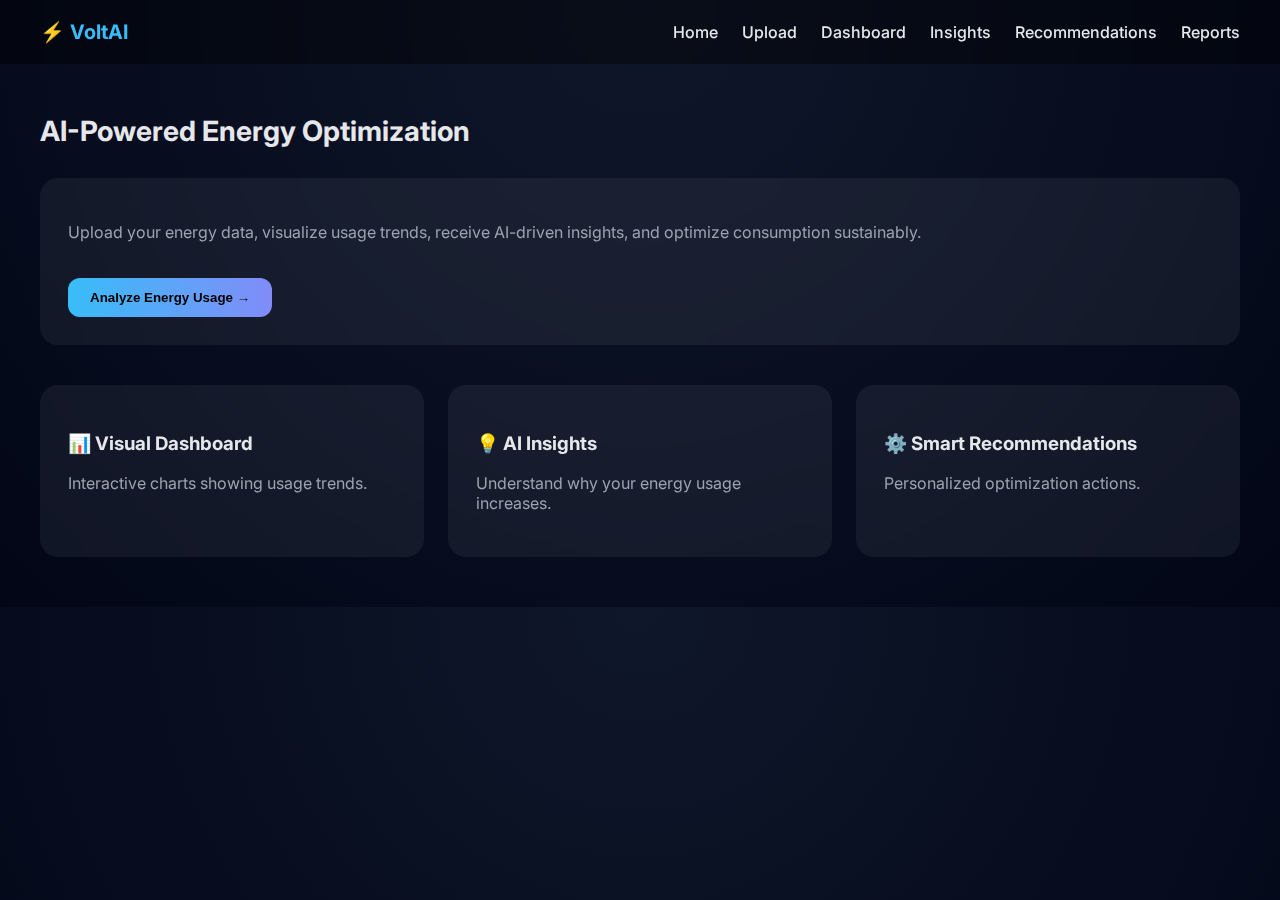
<file: frontend/index.html>
<!DOCTYPE html>
<html lang="en">
<head>
  <meta charset="UTF-8">
  <title>EnergyAI | Home</title>
  <link rel="stylesheet" href="styles/theme.css">
  <link rel="stylesheet" href="styles/layout.css">
  <link rel="stylesheet" href="styles/components.css">
</head>

<body>

<div class="navbar">
  <h1>⚡ VoltAI</h1>
  <div class="nav-links">
    <a href="index.html">Home</a>
    <a href="pages/upload.html">Upload</a>
    <a href="pages/dashboard.html">Dashboard</a>
    <a href="pages/insights.html">Insights</a>
    <a href="pages/recommendations.html">Recommendations</a>
    <a href="pages/reports.html">Reports</a>
  </div>
</div>

<div class="page">
  <h2 class="page-title">AI-Powered Energy Optimization</h2>

  <div class="glass">
    <p style="color:var(--text-muted)">
      Upload your energy data, visualize usage trends, receive AI-driven insights,
      and optimize consumption sustainably.
    </p>
    <br>
    <a href="pages/upload.html">
      <button class="btn">Analyze Energy Usage →</button>
    </a>
  </div>

  <br><br>

  <!-- ✅ FEATURE GRID STARTS -->
  <div class="grid">
    <div class="glass">
      <h3>📊 Visual Dashboard</h3>
      <p style="color:var(--text-muted)">
        Interactive charts showing usage trends.
      </p>
    </div>

    <div class="glass">
      <h3>💡 AI Insights</h3>
      <p style="color:var(--text-muted)">
        Understand why your energy usage increases.
      </p>
    </div>

    <div class="glass">
      <h3>⚙️ Smart Recommendations</h3>
      <p style="color:var(--text-muted)">
        Personalized optimization actions.
      </p>
    </div>
  </div>
  <!-- ✅ FEATURE GRID ENDS -->

</div>



</body>
</html>
</file>
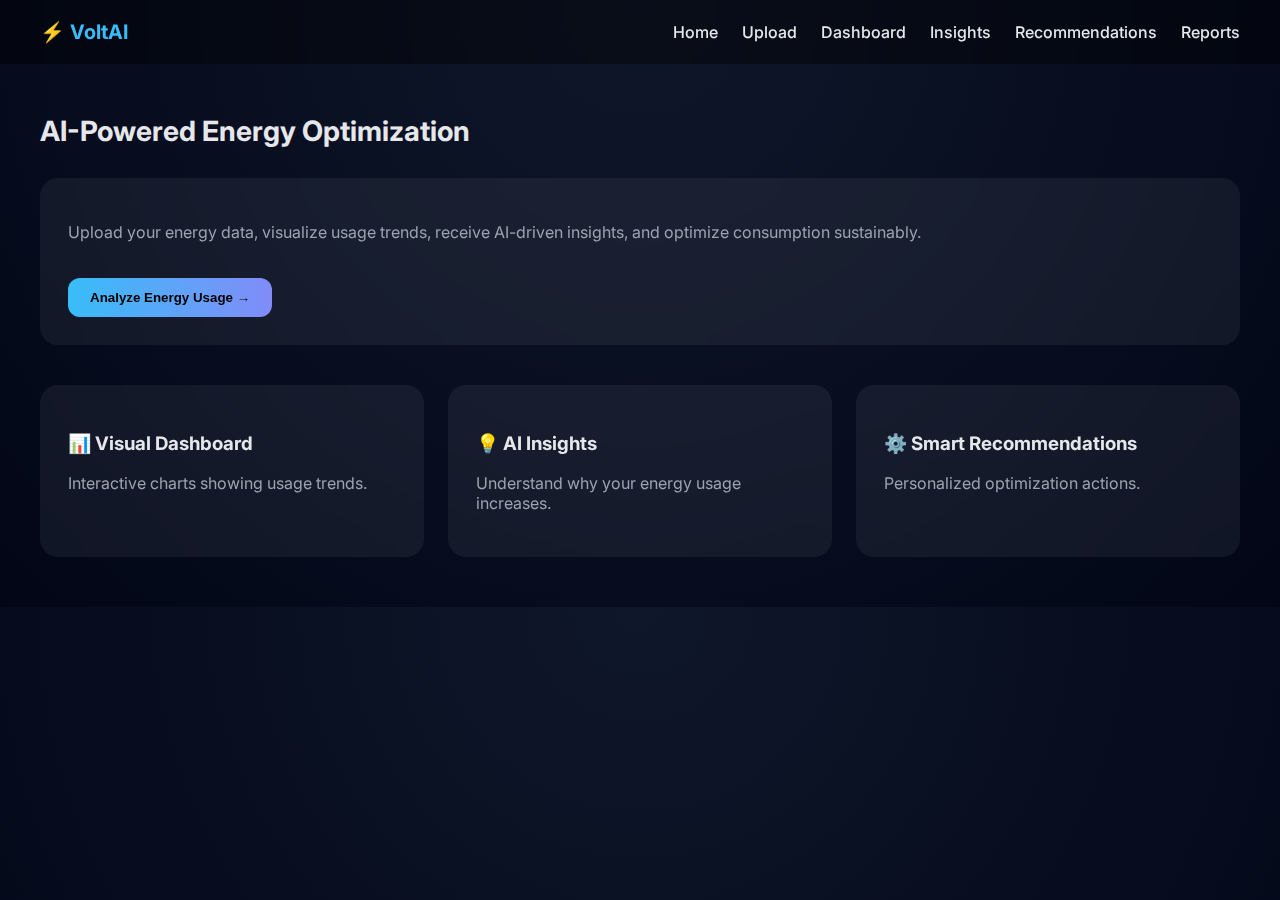
<file: frontend/pages/home.html>
<!DOCTYPE html>
<html lang="en">
<head>
  <meta charset="UTF-8">
  <title>VoltAI | Home</title>
  <link rel="stylesheet" href="../styles/theme.css">
  <link rel="stylesheet" href="../styles/layout.css">
  <link rel="stylesheet" href="../styles/components.css">
</head>

<body>

<div class="navbar">
  <h1>⚡ VoltAI</h1>
  <div class="nav-links">
    <a href="../index.html">Home</a>
    <a href="upload.html">Upload</a>
    <a href="dashboard.html">Dashboard</a>
    <a href="insights.html">Insights</a>
    <a href="recommendations.html">Recommendations</a>
    <a href="reports.html">Reports</a>
  </div>
</div>

<div class="page">
  <h2 class="page-title">AI-Powered Energy Optimization</h2>

  <div class="glass">
    <p style="color:var(--text-muted)">
      Upload your energy data, visualize usage trends, receive AI-driven insights,
      and optimize consumption sustainably.
    </p>
    <br>
    <a href="upload.html">
      <button class="btn">Analyze Energy Usage →</button>
    </a>
  </div>

  <br><br>

  <!-- ✅ FEATURE GRID STARTS -->
  <div class="grid">
    <div class="glass">
      <h3>📊 Visual Dashboard</h3>
      <p style="color:var(--text-muted)">
        Interactive charts showing usage trends.
      </p>
    </div>

    <div class="glass">
      <h3>💡 AI Insights</h3>
      <p style="color:var(--text-muted)">
        Understand why your energy usage increases.
      </p>
    </div>

    <div class="glass">
      <h3>⚙️ Smart Recommendations</h3>
      <p style="color:var(--text-muted)">
        Personalized optimization actions.
      </p>
    </div>
  </div>
  <!-- ✅ FEATURE GRID ENDS -->

</div>



</body>
</html>
</file>
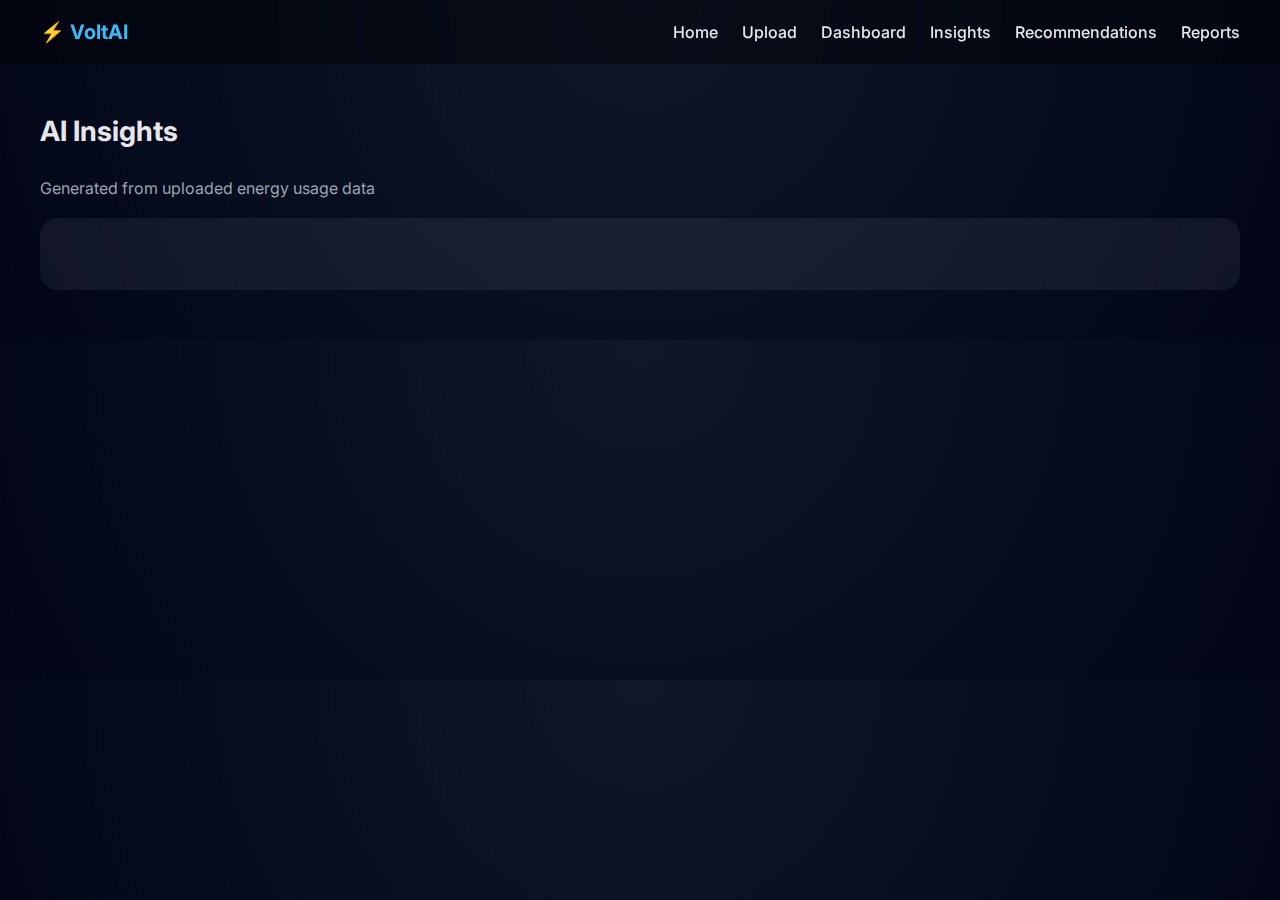
<file: frontend/pages/insights.html>
<!DOCTYPE html>
<html lang="en">
<head>
  <meta charset="UTF-8">
  <title>VoltAI | Insights</title>
  <link rel="stylesheet" href="../styles/theme.css">
  <link rel="stylesheet" href="../styles/layout.css">
  <link rel="stylesheet" href="../styles/components.css">
</head>

<body>

<div class="navbar">
  <h1>⚡ VoltAI</h1>
  <div class="nav-links">
    <a href="../index.html">Home</a>
    <a href="upload.html">Upload</a>
    <a href="dashboard.html">Dashboard</a>
    <a href="insights.html">Insights</a>
    <a href="recommendations.html">Recommendations</a>
    <a href="reports.html">Reports</a>
  </div>
</div>

<div class="page">
  <h2 class="page-title">AI Insights</h2>

  <p style="color: var(--text-muted); margin-bottom:20px">
    Generated from uploaded energy usage data
  </p>

  <div class="glass">
    <ul id="insights"></ul>
  </div>
</div>

<script type="module" src="../scripts/insights.js"></script>
</body>
</html>
</file>
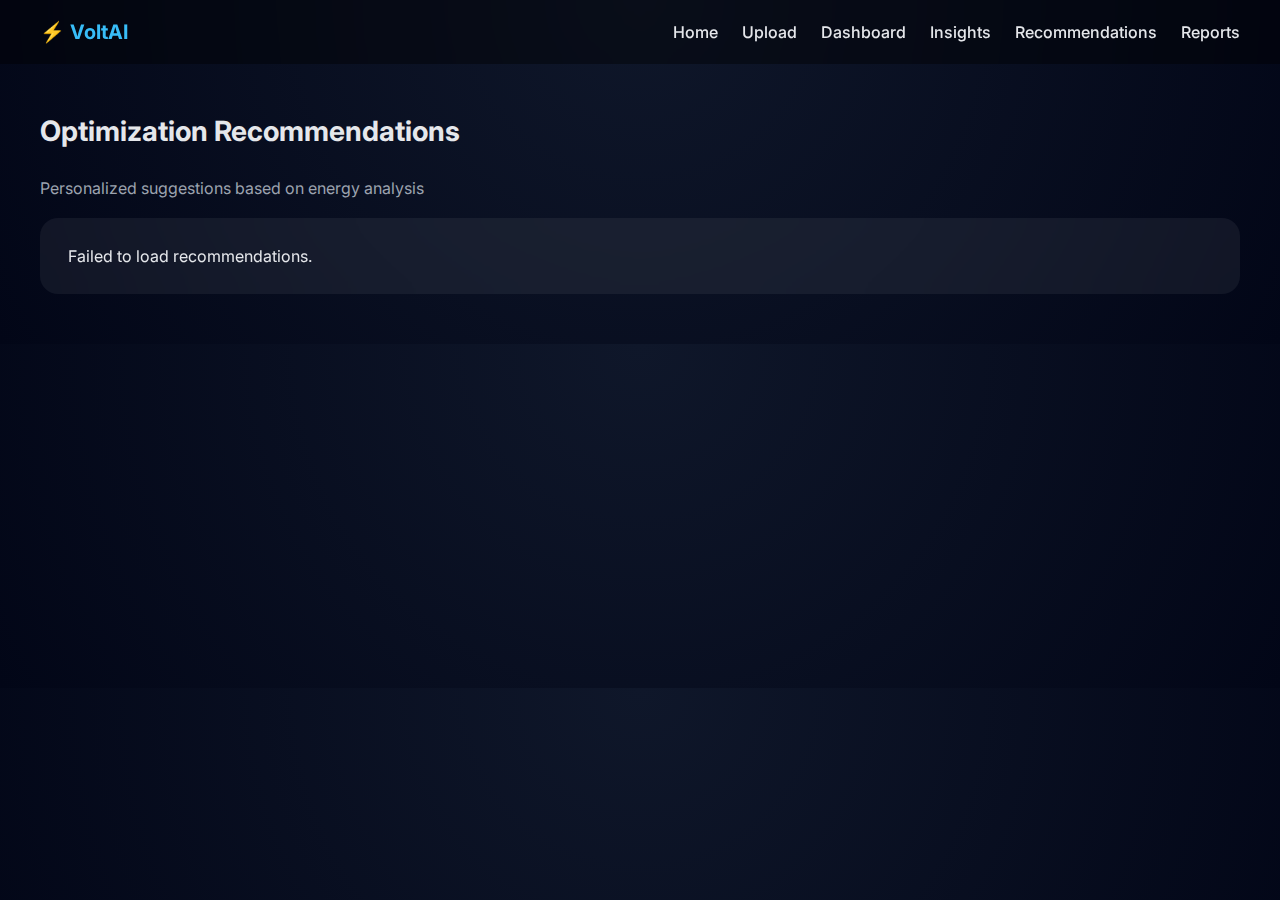
<file: frontend/pages/recommendations.html>
<!DOCTYPE html>
<html lang="en">
<head>
  <meta charset="UTF-8">
  <title>VoltAI | Recommendations</title>
  <link rel="stylesheet" href="../styles/theme.css">
  <link rel="stylesheet" href="../styles/layout.css">
  <link rel="stylesheet" href="../styles/components.css">
</head>

<body>

<div class="navbar">
  <h1>⚡ VoltAI</h1>
  <div class="nav-links">
    <a href="../index.html">Home</a>
    <a href="upload.html">Upload</a>
    <a href="dashboard.html">Dashboard</a>
    <a href="insights.html">Insights</a>
    <a href="recommendations.html">Recommendations</a>
    <a href="reports.html">Reports</a>
  </div>
</div>

<div class="page">
  <h2 class="page-title">Optimization Recommendations</h2>

  <p style="color: var(--text-muted); margin-bottom:20px">
    Personalized suggestions based on energy analysis
  </p>

  <div class="glass" id="recs"></div>
</div>

<script type="module" src="../scripts/recommendations.js"></script>
</body>
</html>
</file>
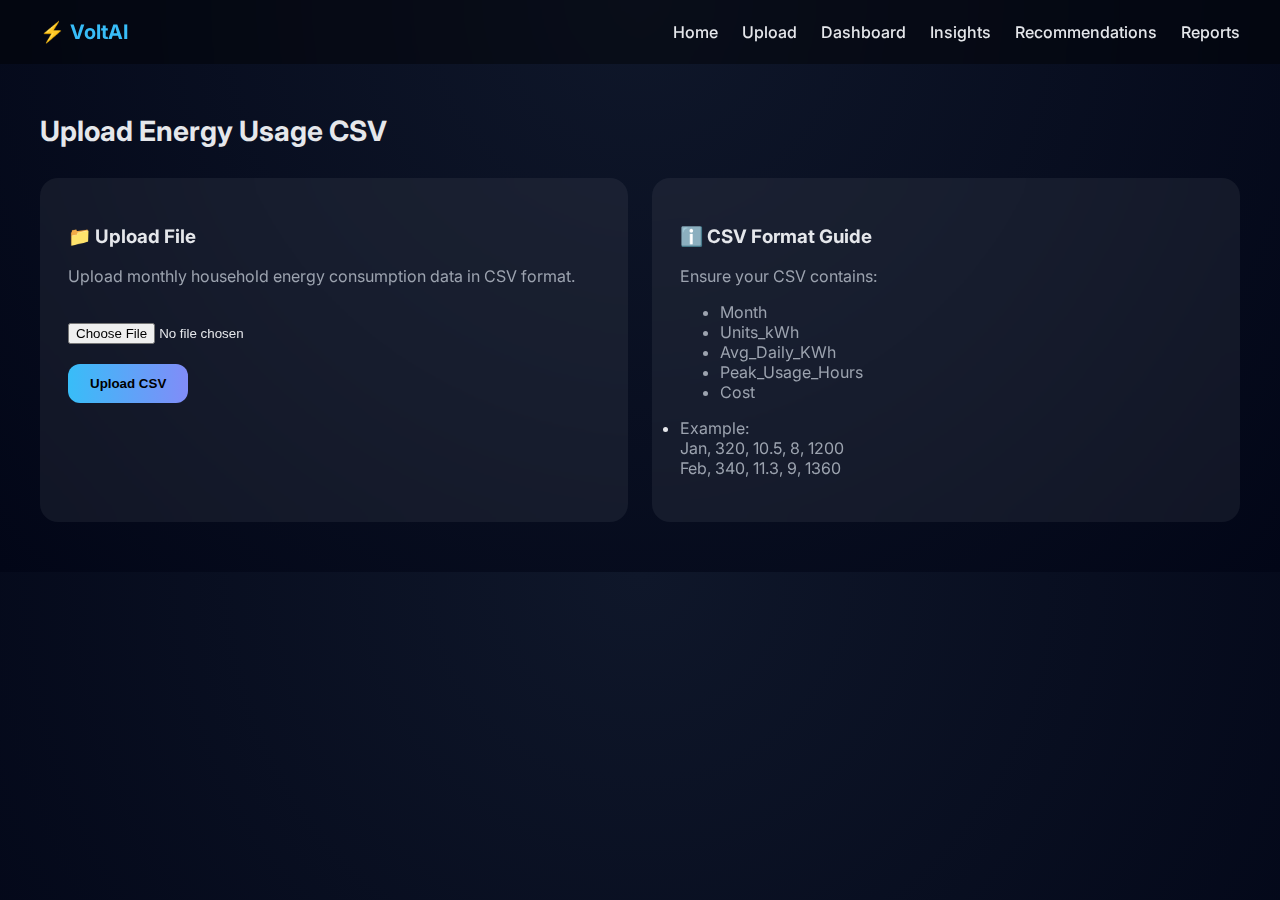
<file: frontend/pages/upload.html>
<!DOCTYPE html>
<html lang="en">
<head>
  <meta charset="UTF-8">
  <title>VoltAI | Upload</title>
  <link rel="stylesheet" href="../styles/theme.css">
  <link rel="stylesheet" href="../styles/layout.css">
  <link rel="stylesheet" href="../styles/components.css">
</head>

<body>

<div class="navbar">
  <h1>⚡ VoltAI</h1>
  <div class="nav-links">
    <a href="../index.html">Home</a>
    <a href="upload.html">Upload</a>
    <a href="dashboard.html">Dashboard</a>
    <a href="insights.html">Insights</a>
    <a href="recommendations.html">Recommendations</a>
    <a href="reports.html">Reports</a>
  </div>
</div>

<div class="page">
  <h2 class="page-title">Upload Energy Usage CSV</h2>

  <div class="grid">
    <div class="glass">
      <h3>📁 Upload File</h3>
      <p style="color:var(--text-muted)">
        Upload monthly household energy consumption data
        in CSV format.
      </p>

      <br>

      <input id="fileInput" type="file" accept=".csv">

      <br><br>

      <button id="uploadBtn" class="btn">Upload CSV</button>

      <div id="uploadStatus" style="margin-top:10px;color:var(--text-muted)"></div>

      <script type="module">
        import { uploadFile } from '../scripts/api.js';

        document.getElementById('uploadBtn').addEventListener('click', async () => {
          const input = document.getElementById('fileInput');
          if (!input.files || !input.files[0]) {
            document.getElementById('uploadStatus').textContent = 'Please select a CSV file.';
            return;
          }
          document.getElementById('uploadStatus').textContent = 'Uploading...';
          try {
            const res = await uploadFile(input.files[0]);
            if (res.error) {
              document.getElementById('uploadStatus').textContent = 'Error: ' + (res.error || JSON.stringify(res));
            } else {
              const total = res.statistics.total_records ?? 'N/A';
              const avg = (res.statistics.avg_units !== null && res.statistics.avg_units !== undefined) ? Number(res.statistics.avg_units).toFixed(2) : 'N/A';
              document.getElementById('uploadStatus').textContent = `Uploaded. Records: ${total}. Avg kWh: ${avg}`;
              const analyzeLink = document.createElement('a');
              analyzeLink.href = 'dashboard.html';
              analyzeLink.innerHTML = '<button class="btn" style="margin-left:10px">Analyze Energy Data</button>';
              document.getElementById('uploadStatus').appendChild(analyzeLink);
            }
          } catch (err) {
            document.getElementById('uploadStatus').textContent = 'Upload failed: ' + err.message;
          }
        });
      </script>
    </div>

    <div class="glass">
      <h3>ℹ️ CSV Format Guide</h3>
      <p style="color:var(--text-muted)">
        Ensure your CSV contains:
      </p>
      <ul style="color:var(--text-muted)">
        <li>Month</li>
        <li>Units_kWh</li>
        <li>Avg_Daily_KWh</li>
        <li>Peak_Usage_Hours</li>
        <li>Cost</ul><li>
      </ul>

      <p style="color:var(--text-muted)">
        Example:
        <br>Jan, 320, 10.5, 8, 1200
        <br>Feb, 340, 11.3, 9, 1360
      </p>
    </div>
  </div>
</div>


</body>
</html>
</file>
<file: frontend/styles/theme.css>
@import url('https://fonts.googleapis.com/css2?family=Inter:wght@300;400;600;700&display=swap');

:root {
  --bg-dark: #0a0f1f;
  --bg-light: #0f172a;
  --card-bg: rgba(255,255,255,0.07);
  --accent: #38bdf8;
  --accent2: #818cf8;
  --text-main: #e5e7eb;
  --text-muted: #9ca3af;
}

body {
  margin: 0;
  font-family: 'Inter', sans-serif;
  background: radial-gradient(circle at top, #0f172a, #020617);
  color: var(--text-main);
}
</file>
<file: frontend/styles/layout.css>
.navbar{
  height:64px;
  display:flex;
  align-items:center;
  justify-content:space-between;
  padding:0 40px;
  background:rgba(0,0,0,0.4);
  backdrop-filter:blur(10px);
}

.navbar h1{
  color:var(--accent);
  font-size:20px;
}

.navbar a{
  color:var(--muted);
  margin-left:20px;
  text-decoration:none;
  font-weight:500;
}

.navbar a:hover{ color:var(--accent); }

.page{
  max-width:1200px;
  margin:50px auto;
  padding:0 20px;
}

.page-title{
  font-size:28px;
  margin-bottom:30px;
}
</file>
<file: frontend/styles/components.css>
.glass{
  background:rgba(255,255,255,0.06);
  border-radius:18px;
  padding:28px;
  backdrop-filter:blur(14px);
}

.btn{
  background:linear-gradient(90deg,var(--accent),var(--accent2));
  color:#000;
  padding:12px 22px;
  border-radius:12px;
  border:none;
  font-weight:600;
  cursor:pointer;
}

.grid{
  display:grid;
  grid-template-columns:repeat(auto-fit,minmax(250px,1fr));
  gap:24px;
}
</file>
